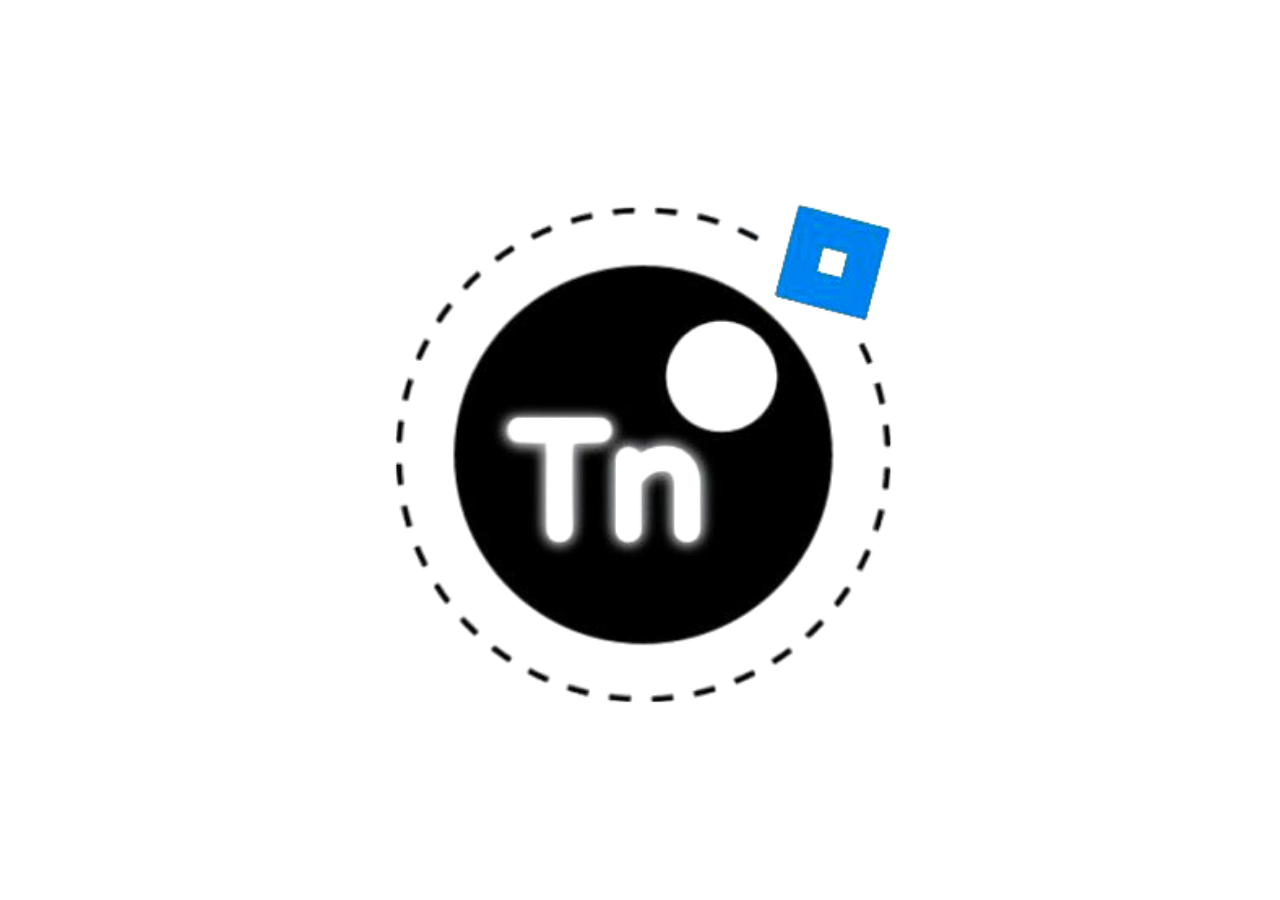
<file: index.html>
<!DOCTYPE html>
<html lang="zh">
<head>
    <meta charset="UTF-8">
    <meta name="viewport" content="width=device-width, initial-scale=1.0">
    <title>loading</title>
    <style>
        body {
            margin: 0;
            background-color: white; 
            display: flex;
            justify-content: center;
            align-items: center;
            height: 100vh;
        }

        #image {
            width: 0;
            height: auto;
            opacity: 0;
            transition: width 1s cubic-bezier(0.42, 0, 0.58, 1), 
                        opacity 1s ease-in-out;
        }

        #image.expand {
            width: 50vw; 
            opacity: 1;
        }

        #image.shrink {
            width: 0;
            opacity: 0;
        }
    </style>
</head>
<body>
    <img id="image" src="image/new-logo.png" alt="load-logo">
    <script>
        const image = document.getElementById('image');
        
        setTimeout(() => {
            image.classList.add('expand');
        }, 100);

        setTimeout(() => {
            image.classList.remove('expand');
            image.classList.add('shrink');
        }, 1100);

        setTimeout(() => {
            window.location.href = 'home.html';
        }, 2100);
    </script>
</body>
</html>
</file>
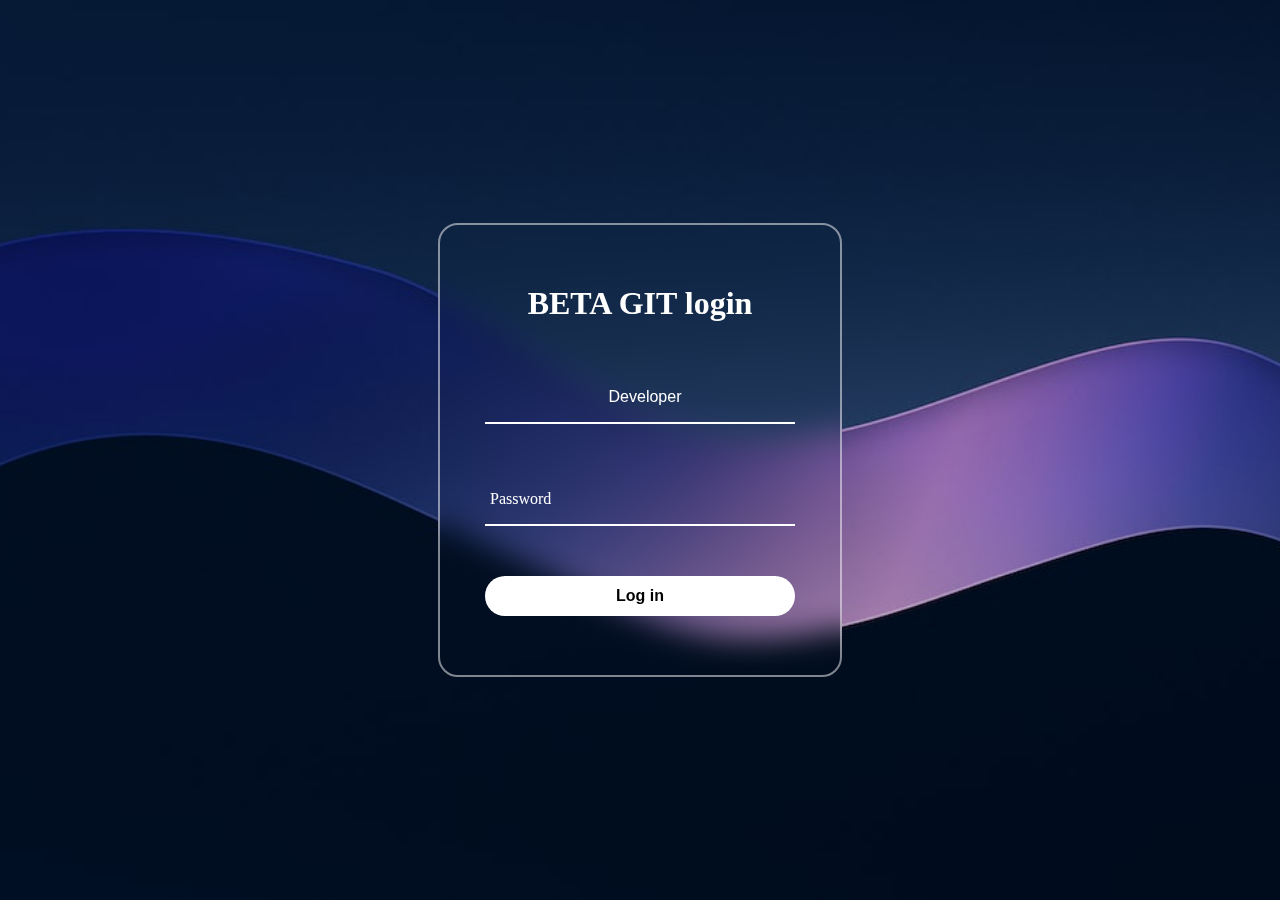
<file: beta git/index.html>
<!DOCTYPE html>
<html lang="en">
<head>
  <link rel="stylesheet" href="styles.css">
  <title>BETA GIT</title>
</head>
<body>
  <section>
    <div class="form-box">
      <div class="form-value">
        <form>
          <h2>BETA GIT login</h2>
          <div class="inputbox">
            <input type="text" value="Developer" readonly style="text-align: center;">
          </div>
          <div class="inputbox">
            <input type="password" id="password" required>
            <label for="">Password</label>
          </div>
          <button type="button" onclick="handleLogin()">Log in</button>
        </form>
      </div>
    </div>
  </section>
  <script src="script.js"></script>
</body>
</html>
</file>
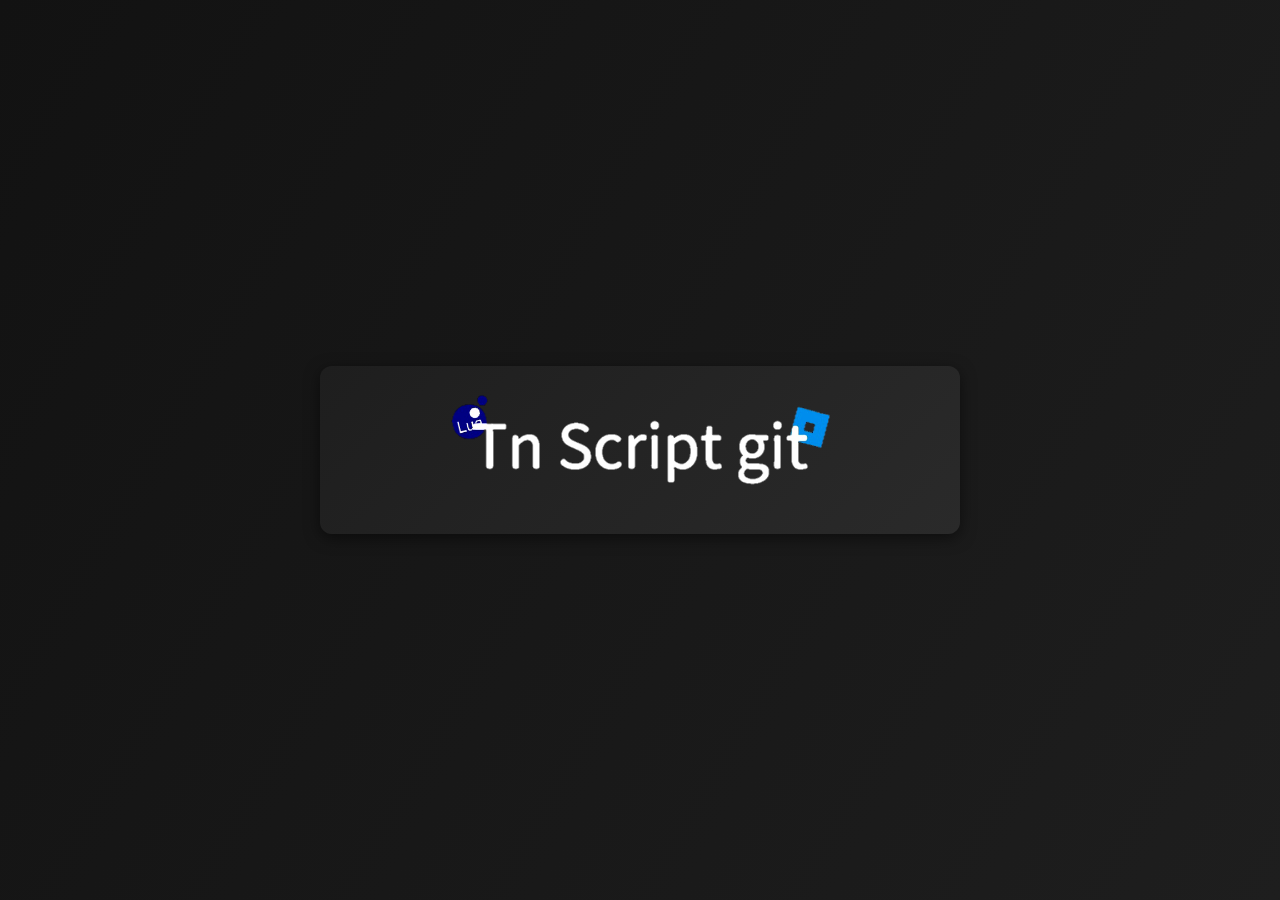
<file: home.html>
<!DOCTYPE html>
<html lang="zh-TW">
<head>
    <meta charset="UTF-8">
    <meta name="viewport" content="width=device-width, initial-scale=1.0">
    <title>Tn script git</title>
    <link rel="stylesheet" href="style.css"> <!-- 引入 CSS -->
</head>
<body>
   <div class="container">
    <img src="image/index-logo.png" alt="Logo" class="center-image">
    <div id="file-list">Loading...</div>
   </div>
    <script src="script.js"></script> <!-- 引入 JavaScript -->
</body>
</html>
</file>
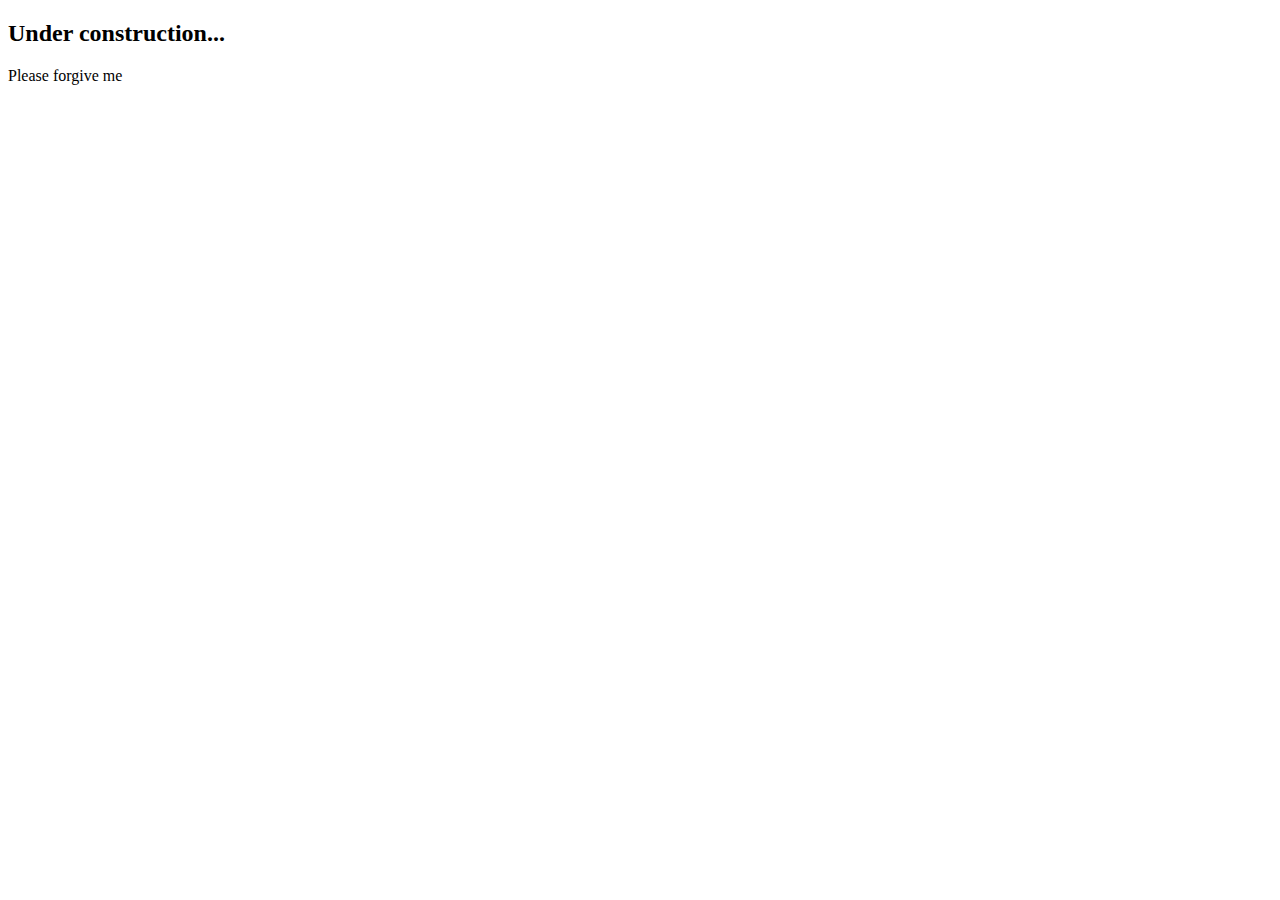
<file: beta git/home/home.html>
<!DOCTYPE html>
<html>

<head>
  <meta charset="UTF-8">
  <meta name="viewport" content="width=device-width, initial-scale=1">
  <title>Under Construction...</title>
</head>

<body>
  <h2>Under construction...</h2>
  <p>Please forgive me</p>
</body>

</html>
</file>
<file: beta git/styles.css>
* {

  margin: 0;
  padding: 0;
}

section {
  display: flex;
  justify-content: center;
  align-items: center;
  min-height: 100vh;
  width: 100%;

  background: url('background.png');
  background-position: center;
  background-size: cover;
}

.form-box {
  position: relative;
  width: 400px;
  height: 450px;
  background: transparent;
  border: 2px solid rgba(255, 255, 255, 0.5);
  border-radius: 20px;
  backdrop-filter: blur(15px);
  display: flex;
  justify-content: center;
  align-items: center;

}

h2 {
  font-size: 2em;
  color: #fff;
  text-align: center;
}

.inputbox {
  position: relative;
  margin: 50px 0;
  width: 310px;
  border-bottom: 2px solid #fff;
}

.inputbox label {
  position: absolute;
  top: 50%;
  left: 5px;
  transform: translateY(-50%);
  color: #fff;
  font-size: 1em;
  transition: .5s;
}

input:focus~label,
input:valid~label {
  top: -5px;
}

.inputbox input {
  width: 100%;
  height: 50px;
  background: transparent;
  border: none;
  outline: none;
  font-size: 1em;
  padding: 0 35px 0 5px;
  color: #fff;
}

.inputbox ion-icon {
  position: absolute;
  right: 8px;
  color: #fff;
  font-size: 1.2em;
  top: 20px;
}

.forget {
  margin: -15px 0 15px;
  font-size: .9em;
  color: #fff;
  display: flex;
  justify-content: center;
}

.forget label input {
  margin-right: 3px;

}

.forget label a {
  color: #fff;
  text-decoration: none;
  font-weight: 600
}

.forget label a:hover {
  text-decoration: underline;
}

button {
  width: 100%;
  height: 40px;
  border-radius: 40px;
  background: #fff;
  border: none;
  outline: none;
  cursor: pointer;
  font-size: 1em;
  font-weight: 600;
}

.register {
  font-size: .9em;
  color: #fff;
  text-align: center;
  margin: 25px 0 10px;
}

.register p a {
  text-decoration: none;
  color: #fff;
  font-weight: 600;
}

.register p a:hover {
  text-decoration: underline;
}
</file>
<file: style.css>
/* 全局樣式 */
body {
    font-family: Arial, sans-serif;
    background: linear-gradient(120deg, #121212, #1e1e1e); /* 背景漸變效果 */
    color: #e0e0e0; /* 柔和的文字顏色 */
    margin: 0;
    padding: 0;
    display: flex;
    justify-content: center; /* 水平置中 */
    align-items: center; /* 垂直置中 */
    height: 100vh; /* 滿窗高度 */
    overflow: hidden; /* 隱藏滾動條 */
}

/* 容器樣式 */
.container {
    max-width: 600px;
    width: 90%;
    background: linear-gradient(135deg, #1e1e1e, #2a2a2a); /* 添加漸變背景 */
    padding: 20px;
    border-radius: 12px; /* 柔和圓角 */
    box-shadow: 0 4px 15px rgba(0, 0, 0, 0.5); /* 深色陰影效果 */
    text-align: center;
}

/* 圖片樣式 */
.center-image {
    display: block;
    margin: 0 auto;
    max-width: 100%;
    height: auto;
    max-height: 200px;
    border-radius: 10px; /* 圓角圖片效果 */
}

/* 文件夾樣式 */
.folder {
    cursor: pointer;
    padding: 10px;
    background: #2a2a2a;
    border-radius: 8px;
    margin: 5px 0;
    transition: background 0.3s ease, transform 0.3s ease; /* 背景和大小的過渡 */
    animation: smooth-appear 0.5s ease-out; /* 文件夾漸入動畫 */
}

.folder:hover {
    background: #3a3a3a;
    transform: scale(1.1); /* 放大效果 */
}

/* 文件樣式 */
.file {
    display: block;
    padding: 8px;
    text-decoration: none;
    color: #4fa3ff;
    font-weight: bold;
    transition: color 0.3s ease, background-color 0.3s ease; /* 顏色平滑過渡 */
}

.file:hover {
    color: #82c1ff; /* Hover 顏色效果 */
    background-color: #2a2a2a; /* 背景變化 */
    border-radius: 6px; /* 輕微圓角 */
}

/* 子資料夾展開動畫 */
.subfolder {
    margin-left: 20px;
    max-height: 0; /* 初始高度為 0 */
    opacity: 0; /* 初始透明度 */
    overflow: hidden; /* 防止內容溢出 */
    transform-origin: top; /* 從頂部展開 */
    transition: max-height 0.4s ease, opacity 0.4s ease; /* 平滑動畫效果 */
}

.subfolder.visible {
    max-height: 1000px; /* 展開高度 */
    opacity: 1; /* 透明度漸變到完全可見 */
}

/* 出現動畫：文件夾的透明度從 0 到 1 */
@keyframes smooth-appear {
    0% {
        transform: scale(0.95); /* 輕微縮小 */
        opacity: 0; /* 完全透明 */
    }
    100% {
        transform: scale(1); /* 恢復大小 */
        opacity: 1; /* 完全可見 */
    }
}
</file>
